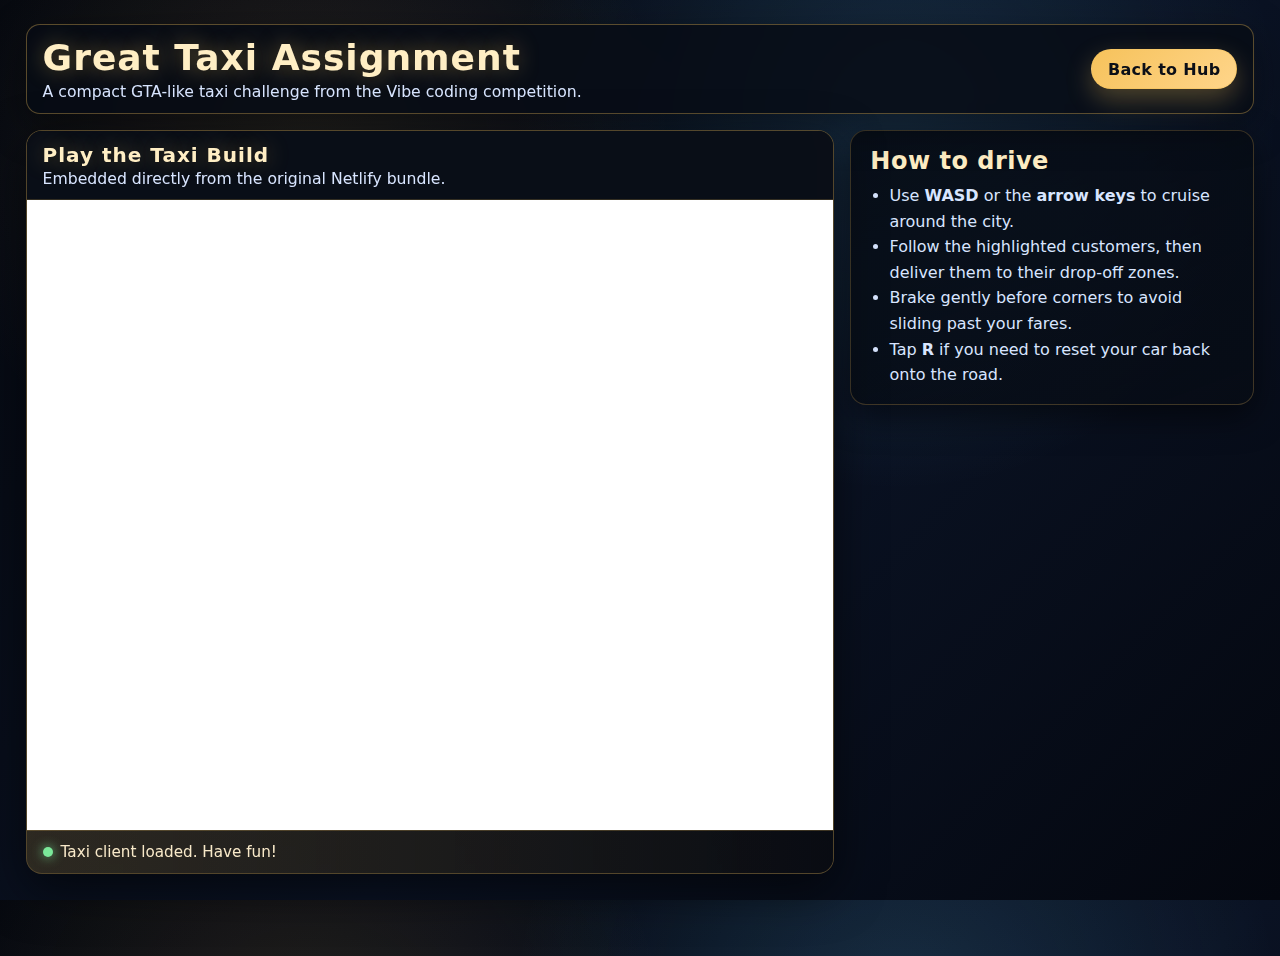
<file: taxi.html>
<!DOCTYPE html>
<html lang="en">
<head>
  <meta charset="UTF-8">
  <meta name="viewport" content="width=device-width, initial-scale=1.0">
  <title>Neon Taxi Assignment</title>
  <link rel="stylesheet" href="styles/main.css">
  <style>
    :root {
      color-scheme: dark;
      --chrome: rgba(7, 12, 21, 0.85);
      --accent: #f6c25b;
      --glow: rgba(246, 194, 91, 0.3);
      font-family: "Inter", system-ui, -apple-system, "Segoe UI", sans-serif;
    }

    body {
      min-height: 100vh;
      margin: 0;
      background: radial-gradient(circle at 24% 18%, rgba(246, 194, 91, 0.12), transparent 30%),
        radial-gradient(circle at 70% 12%, rgba(97, 198, 255, 0.16), transparent 32%),
        linear-gradient(135deg, #05080f, #0a1223 58%, #04070f);
      color: #fdf7eb;
      display: grid;
      grid-template-rows: auto 1fr;
      gap: 1rem;
      padding: 1.5rem clamp(1rem, 2vw, 2rem) 2rem;
    }

    header {
      display: flex;
      align-items: center;
      justify-content: space-between;
      gap: 1rem;
      padding: 0.75rem 1rem;
      border: 1px solid rgba(246, 194, 91, 0.35);
      background: var(--chrome);
      backdrop-filter: blur(12px);
      box-shadow: 0 12px 40px rgba(0, 0, 0, 0.4);
      border-radius: 14px;
    }

    .title-block h1 {
      margin: 0;
      font-size: clamp(1.6rem, 3vw, 2.25rem);
      letter-spacing: 1px;
      color: #ffeec4;
      text-shadow: 0 0 22px rgba(246, 194, 91, 0.4);
    }

    .title-block p {
      margin: 4px 0 0;
      color: #d8e5ff;
      font-size: 0.98rem;
    }

    .cta-links {
      display: flex;
      gap: 0.75rem;
      align-items: center;
    }

    .cta-links a {
      text-decoration: none;
      padding: 0.6rem 1rem;
      border-radius: 999px;
      border: 1px solid rgba(246, 194, 91, 0.4);
      color: #0c0f17;
      background: linear-gradient(135deg, #f6c25b, #ffd58a);
      font-weight: 600;
      letter-spacing: 0.3px;
      box-shadow: 0 10px 26px rgba(246, 194, 91, 0.3);
    }

    .cta-links a.secondary {
      background: rgba(246, 194, 91, 0.12);
      color: #ffeec4;
      border-color: rgba(246, 194, 91, 0.25);
      box-shadow: none;
    }

    main {
      display: grid;
      grid-template-columns: 2fr 1fr;
      gap: 1rem;
      align-items: start;
    }

    .frame {
      position: relative;
      border-radius: 16px;
      overflow: hidden;
      border: 1px solid rgba(246, 194, 91, 0.32);
      background: linear-gradient(180deg, rgba(7, 12, 21, 0.92), rgba(7, 12, 21, 0.76));
      box-shadow: 0 16px 48px rgba(0, 0, 0, 0.55);
    }

    .frame header {
      border: none;
      border-radius: 0;
      background: rgba(10, 14, 23, 0.9);
      box-shadow: inset 0 -1px 0 rgba(246, 194, 91, 0.18);
    }

    iframe {
      width: 100%;
      height: 70vh;
      border: none;
      display: block;
      background: #01030a;
    }

    .frame .status {
      padding: 0.75rem 1rem;
      font-size: 0.95rem;
      color: #f8e9c9;
      background: linear-gradient(90deg, rgba(246, 194, 91, 0.16), rgba(10, 12, 18, 0.8));
      border-top: 1px solid rgba(246, 194, 91, 0.22);
      display: flex;
      align-items: center;
      gap: 0.5rem;
    }

    .status .dot {
      width: 10px;
      height: 10px;
      border-radius: 999px;
      background: #ffb347;
      box-shadow: 0 0 12px rgba(246, 194, 91, 0.9);
    }

    .panel {
      border-radius: 16px;
      padding: 1rem 1.2rem;
      border: 1px solid rgba(246, 194, 91, 0.24);
      background: linear-gradient(160deg, rgba(7, 12, 21, 0.9), rgba(7, 12, 21, 0.74));
      box-shadow: 0 12px 32px rgba(0, 0, 0, 0.5);
    }

    .panel h2 {
      margin: 0 0 0.5rem;
      color: #ffeec4;
      letter-spacing: 0.5px;
    }

    .panel ul {
      margin: 0;
      padding-left: 1.2rem;
      color: #d8e5ff;
      line-height: 1.6;
    }

    .note {
      margin-top: 0.75rem;
      padding: 0.75rem 0.85rem;
      background: rgba(246, 194, 91, 0.08);
      border: 1px dashed rgba(246, 194, 91, 0.3);
      border-radius: 12px;
      color: #fbe3a0;
      font-size: 0.95rem;
    }

    @media (max-width: 960px) {
      main {
        grid-template-columns: 1fr;
      }

      iframe {
        height: 60vh;
      }
    }
  </style>
</head>
<body>
  <header>
    <div class="title-block">
      <h1>Great Taxi Assignment</h1>
      <p>A compact GTA-like taxi challenge from the Vibe coding competition.</p>
    </div>
    <div class="cta-links">
      <a href="index.html">Back to Hub</a>
    </div>
  </header>

  <main>
    <section class="frame">
      <header>
        <div class="title-block">
          <h1 style="font-size: 1.25rem; margin: 0;">Play the Taxi Build</h1>
          <p style="margin: 2px 0 0;">Embedded directly from the original Netlify bundle.</p>
        </div>
      </header>
      <iframe id="taxi-frame" title="Great Taxi Assignment" src="https://great-taxi-assignment.netlify.app/" allowfullscreen></iframe>
      <div class="status" id="status">
        <span class="dot" aria-hidden="true"></span>
        <span id="status-text">Loading the remote taxi client…</span>
      </div>
    </section>

    <section class="panel">
      <h2>How to drive</h2>
      <ul>
        <li>Use <strong>WASD</strong> or the <strong>arrow keys</strong> to cruise around the city.</li>
        <li>Follow the highlighted customers, then deliver them to their drop-off zones.</li>
        <li>Brake gently before corners to avoid sliding past your fares.</li>
        <li>Tap <strong>R</strong> if you need to reset your car back onto the road.</li>
      </ul>
      <div class="note" id="fallback-note" hidden>
        The embedded Netlify build could not be reached from this environment. Check your connection or open
        <a href="https://great-taxi-assignment.netlify.app/" target="_blank" rel="noreferrer">the source build</a>
        in a new tab.
      </div>
    </section>
  </main>

  <script>
    const iframe = document.getElementById('taxi-frame');
    const status = document.getElementById('status-text');
    const note = document.getElementById('fallback-note');
    const dot = document.querySelector('.status .dot');

    let loaded = false;
    const timeout = setTimeout(() => {
      if (loaded) return;
      status.textContent = 'Remote build is taking longer than expected…';
      dot.style.background = '#ff8b5f';
      dot.style.boxShadow = '0 0 12px rgba(255, 139, 95, 0.9)';
      note.hidden = false;
    }, 6500);

    iframe.addEventListener('load', () => {
      loaded = true;
      clearTimeout(timeout);
      status.textContent = 'Taxi client loaded. Have fun!';
      dot.style.background = '#7be89a';
      dot.style.boxShadow = '0 0 12px rgba(123, 232, 154, 0.9)';
    });

    iframe.addEventListener('error', () => {
      loaded = false;
      clearTimeout(timeout);
      status.textContent = 'Unable to reach the remote build.';
      dot.style.background = '#ff5f5f';
      dot.style.boxShadow = '0 0 12px rgba(255, 95, 95, 0.9)';
      note.hidden = false;
    });
  </script>
</body>
</html>
</file>
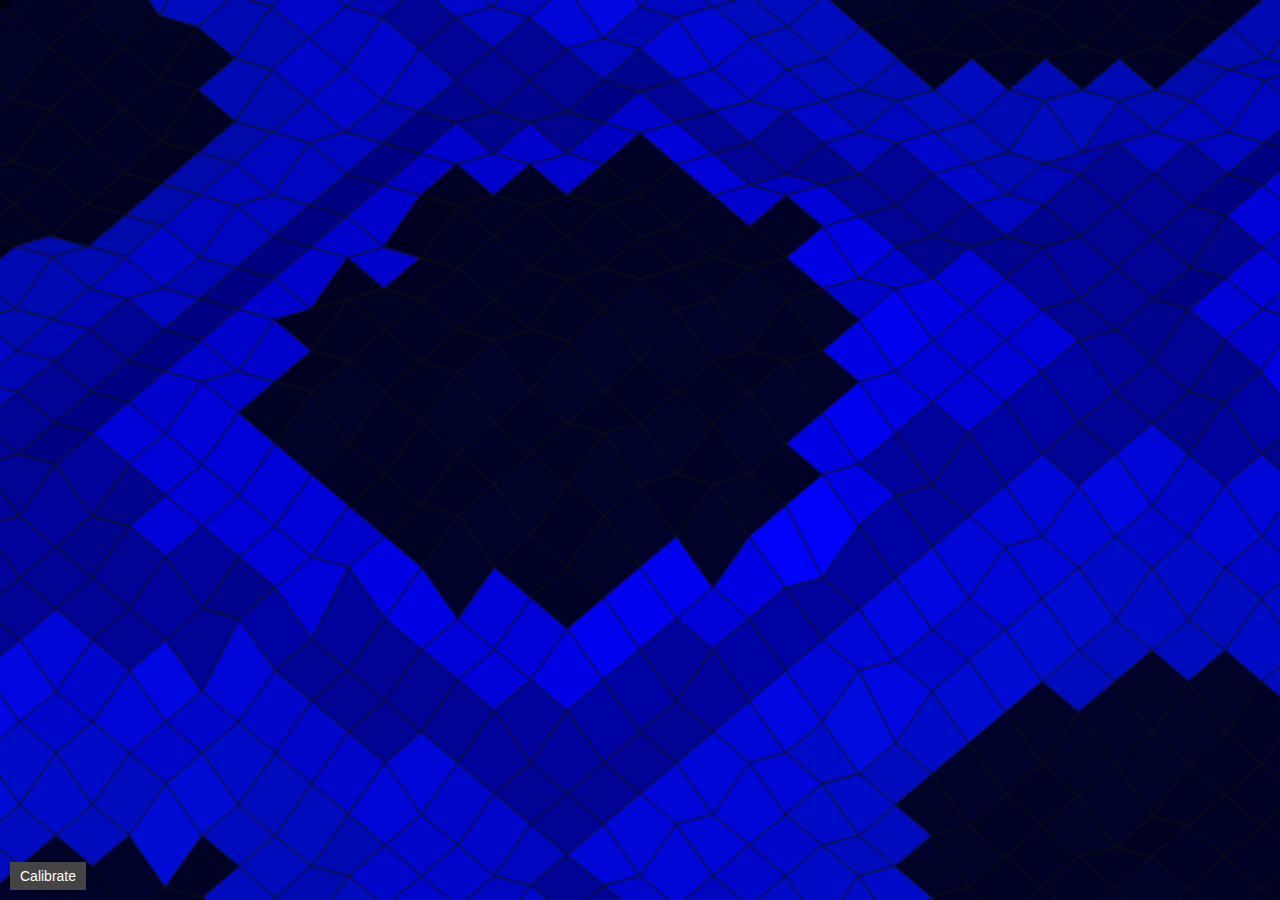
<file: terrain.html>
<!DOCTYPE html>
<html lang="en">
<head>
  <meta charset="UTF-8">
  <meta name="viewport" content="width=device-width, initial-scale=1.0">
  <title>Terrain Demo</title>
  <link rel="stylesheet" href="styles/main.css">
  <script src="share-modal.js" defer></script>
</head>
<body>
  <canvas id="gameCanvas" width="800" height="600"></canvas>
  <div id="debug"></div>
  <button id="calibrateBtn">Calibrate</button>
  <script type="module" src="scripts/main.js"></script>
</body>
</html>
</file>
<file: styles/main.css>
body {
    background: #181c1f;
    margin: 0;
    padding: 0;
    overflow: hidden;
}

html, body {
    height: 100%;
}

canvas {
    display: block;
    margin: 0 auto;
    background: #222;
    border: none;
    border-radius: 0;
    width: 100%;
    height: 100%;
    touch-action: none;
}

#debug {
    position: absolute;
    top: 0;
    left: 0;
    padding: 4px 6px;
    background: rgba(0, 0, 0, 0.5);
    color: #0f0;
    font-family: monospace;
    font-size: 12px;
    pointer-events: none;
}

#calibrateBtn {
    position: absolute;
    bottom: 10px;
    left: 10px;
    padding: 6px 10px;
    font-size: 14px;
    background: #444;
    color: #fff;
    border: none;
}
</file>
